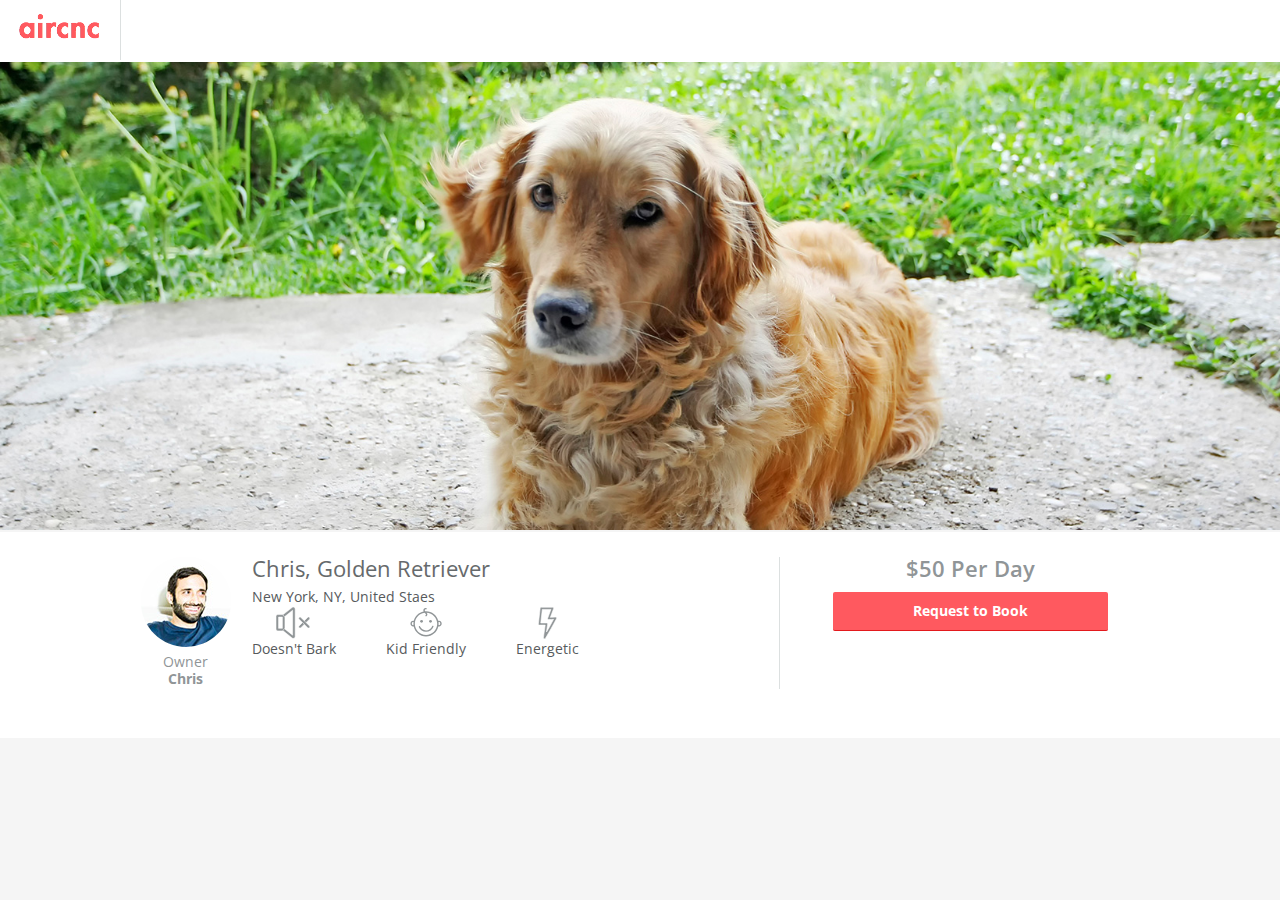
<file: aircnc/index.html>
<!DOCTYPE html>
<html>
<head>
  <title>AirCnC - Rent a Cat or Dog</title>
  <link rel="stylesheet" href="css/reset.css">
  <link rel="stylesheet" href="css/style.css">
  <meta name="description" content="AirC&amp;C is the premiere site renting cute cats and canines">
  <link href='https://fonts.googleapis.com/css?family=Open+Sans:400,700,600' rel='stylesheet' type='text/css'>
  <meta name="viewport" content="width=device-width, initial-scale=1">
</head>
<body>
	<header>
		<img src="images/logo.png" alt="AirCnC Logo" class="logo">
	</header>

	<div class="hero">
		<img src="images/dog-hero-image.png" alt="Golden Retriever">
	</div>

	<section class= " clearfix info">
		<div class="container">
			<div class="profile column">
				<div class="owner-details column">
					<img src="images/chris-castiglione.png" alt="owner">
					<h2>Owner</h2>
					<h2 style="font-weight: bold;">Chris</h2>
				</div>

				<div class="clearfix pet-details column">
					<h1>Chris, Golden Retriever</h1>
					<p class="location">New York, NY, United Staes</p>
					<div class="icons column">
						<div class="icon">
							<img src="images/icons/mute.svg" alt="Doesn't Bark">
							<h5>Doesn't Bark</h5>
						</div>
						<div class="icon">
							<img src="images/icons/baby.svg" alt="Kid Friendly">
							<h5>Kid Friendly</h5>
						</div>
						<div class="icon">
							<img src="images/icons/lightning.svg" alt="Energetic">
							<h5>Energetic</h5>	
						</div>
					</div>
				</div>
			</div>

			<div class="booking column">
				<h2 class="price">$50 <span class="time">Per Day</span></h2>
				<a href="#" class="button"> Request to Book</a>
			</div>
		</div>
	</section>
  
  
</body>
</html>
</file>
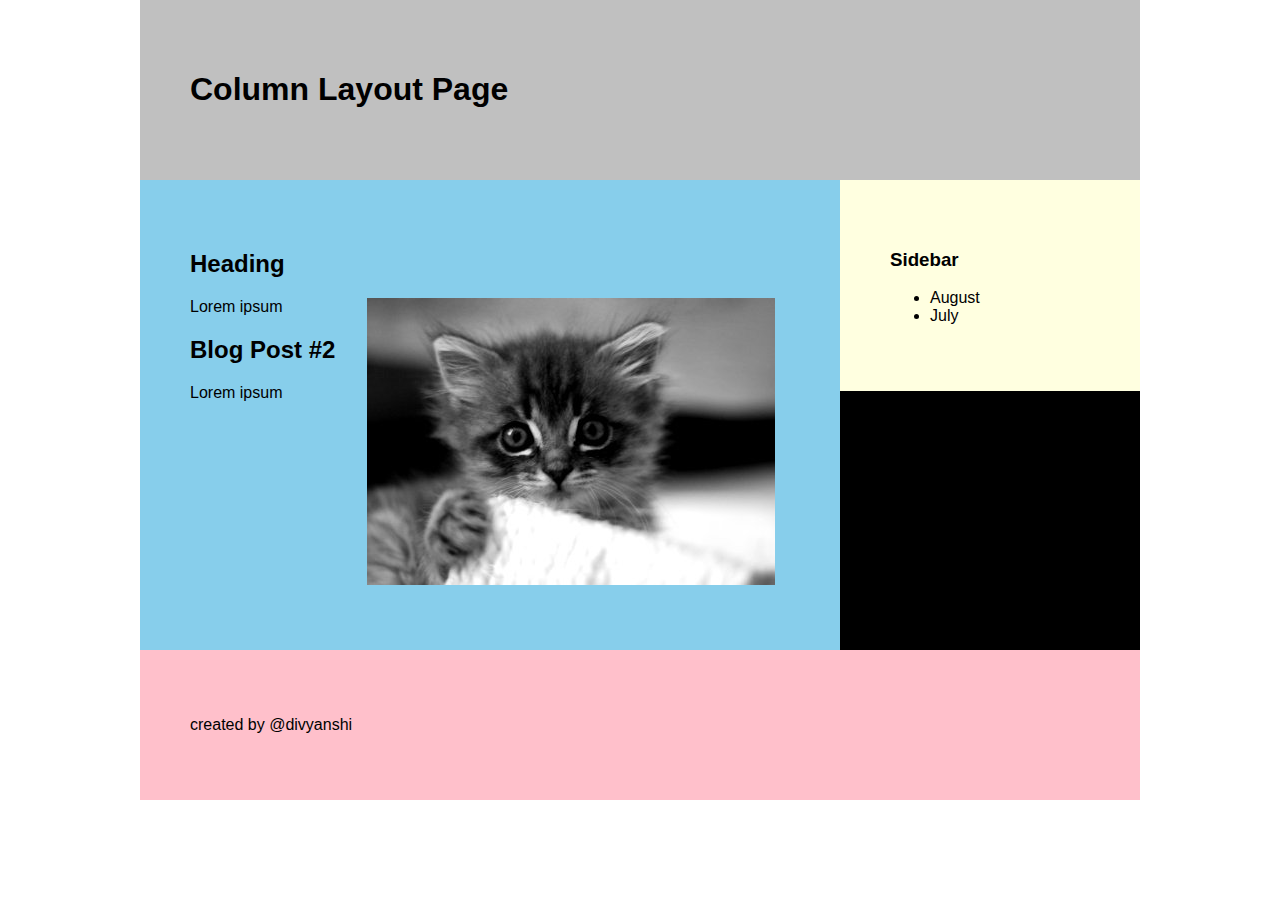
<file: column-layout/index.html>
<!DOCTYPE html>
<html lang="en">
  <head>
    <meta charset="utf-8">
    <meta http-equiv="X-UA-Compatible" content="IE=edge">
    <meta name="viewport" content="width=device-width, initial-scale=1">
    <meta name="description" content="">
    <meta name="author" content="Chris Castiglione, and the One Month team">	
		<title>Column Layout</title>
		
		<!-- external CSS link -->
		<link rel="stylesheet" href="css/normalize.css">
		<link rel="stylesheet" href="css/style.css">
	</head>

	<body>

		<div id= "container">

			<div id = "header">
				<h1> Column Layout Page</h1>
			</div>

			<div id = "main">
				<h2>Heading</h2>
				<img src="images/kitten.jpg" alt="kitten" class="alignright">
				<p> Lorem ipsum</p>
				<h2>Blog Post #2</h2>
				<p>Lorem ipsum</p>
			</div>
			
			<div id="sidebar">
				<h3>Sidebar</h3>
				<ul>
					<li>August</li>
					<li>July</li>
				</ul>
			</div>

			<div class="clear"> </div>
			
			<div id = "footer">
			<p>	created by @divyanshi
			</p>
			</div>
			
		</div>


	</body>
</html>
</file>
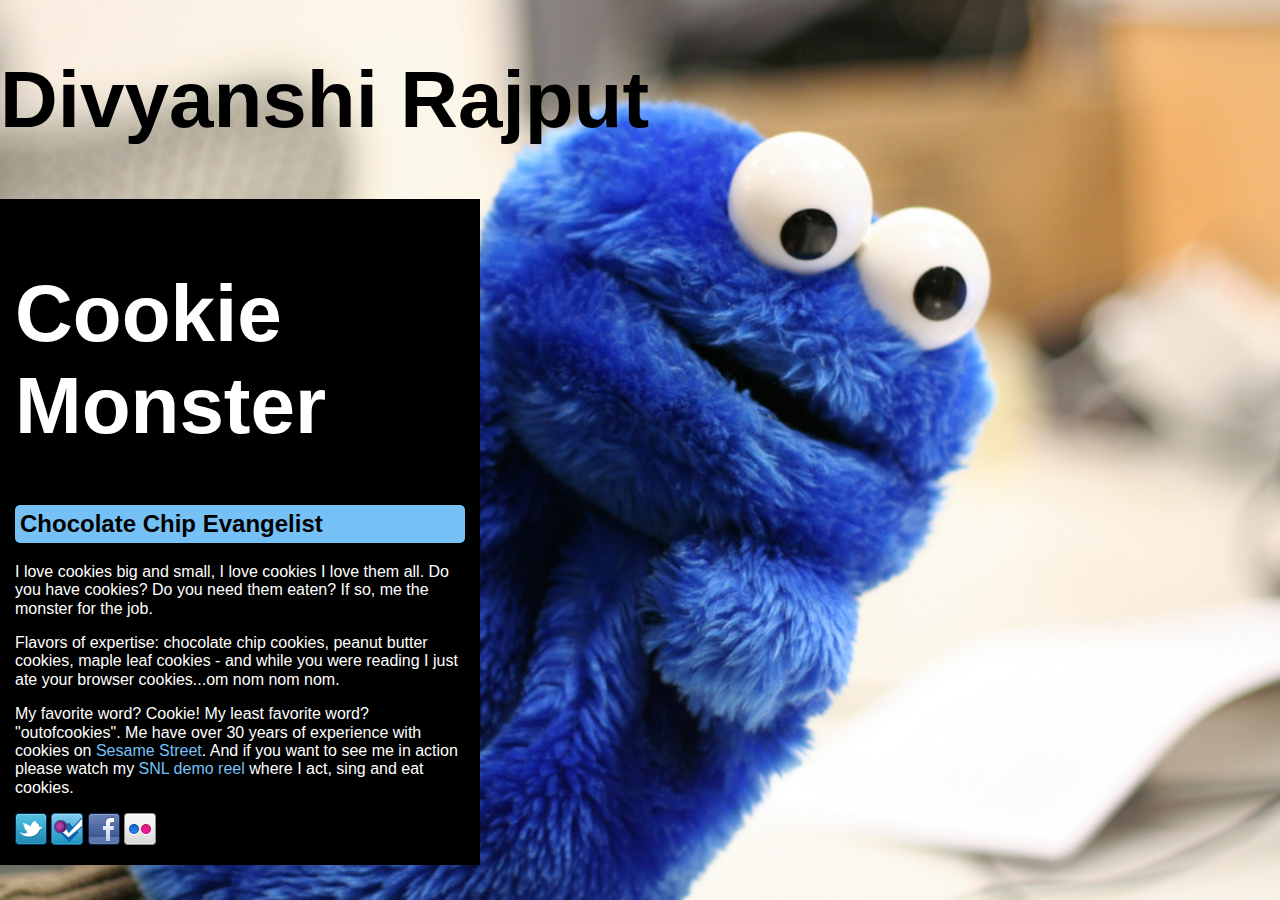
<file: cookie-monster/index.html>
<!DOCTYPE html>
<html lang="en">
<head>
    	<meta charset="utf-8">
    	<meta name="keywords" content="cookies, c, monster, Sesame Street">
    	<meta name="description" content="I love cookies big and small, I love cookies I love them all.">

		<title>Cookie Monster</title>
		
		<!-- external CSS link -->
		<link rel="stylesheet" href="css/normalize.css">
		<link rel="stylesheet" href="css/style.css">
</head>

<body>
	<h1> Divyanshi Rajput </h1>
	<div id="container">
	<!-- START HERE --> 

		<h1> Cookie Monster </h1>
		<h2> Chocolate Chip Evangelist </h2>
		
		<p>I love cookies big and small, I love cookies I love them all. Do you have cookies? Do you need them eaten? If so, me the monster for the job.</p>

		<p>Flavors of expertise: chocolate chip cookies, peanut butter cookies, maple leaf cookies - and while you were reading I just ate your browser cookies...om nom nom nom.</p>

		<p>My favorite word? Cookie! My least favorite word? "outofcookies". Me have over 30 years of experience with cookies on <a href="http://www.sesamestreet.org/" target="_blank">Sesame Street</a>. And if you want to see me in action please watch my <a href="http://www.youtube.com/watch?v=C-PkQRh3QXA" target="_blank"> SNL demo reel </a> where I act, sing and eat cookies.</p>

		<a href="https://twitter.com/#!/mewantcookie" target="_blank">
		<img src="images/social-twitter.png" alt="Twitter">
		</a>

		<a href="https://foursquare.com/v/kaufman-astoria-studios/4b43c364f964a520f5e825e3" target="_blank">
		<img src="images/social-foursquare.png" alt="Foursquare">
		</a>

		<a href="https://www.facebook.com/pages/Cookie-Monster-should-host-Saturday-Night-Live/130316933655526" target="_blank">
		<img src="images/social-facebook.png" alt="Facebook">
		</a>

		<a href="http://www.flickr.com/photos/tags/cookies" target="_blank">
		<img src="images/social-flickr.png" alt="Flickr">
		</a>

	



		

	<!-- END HERE --> 
	</div><!-- #container --> 
</body>
</html>
</file>
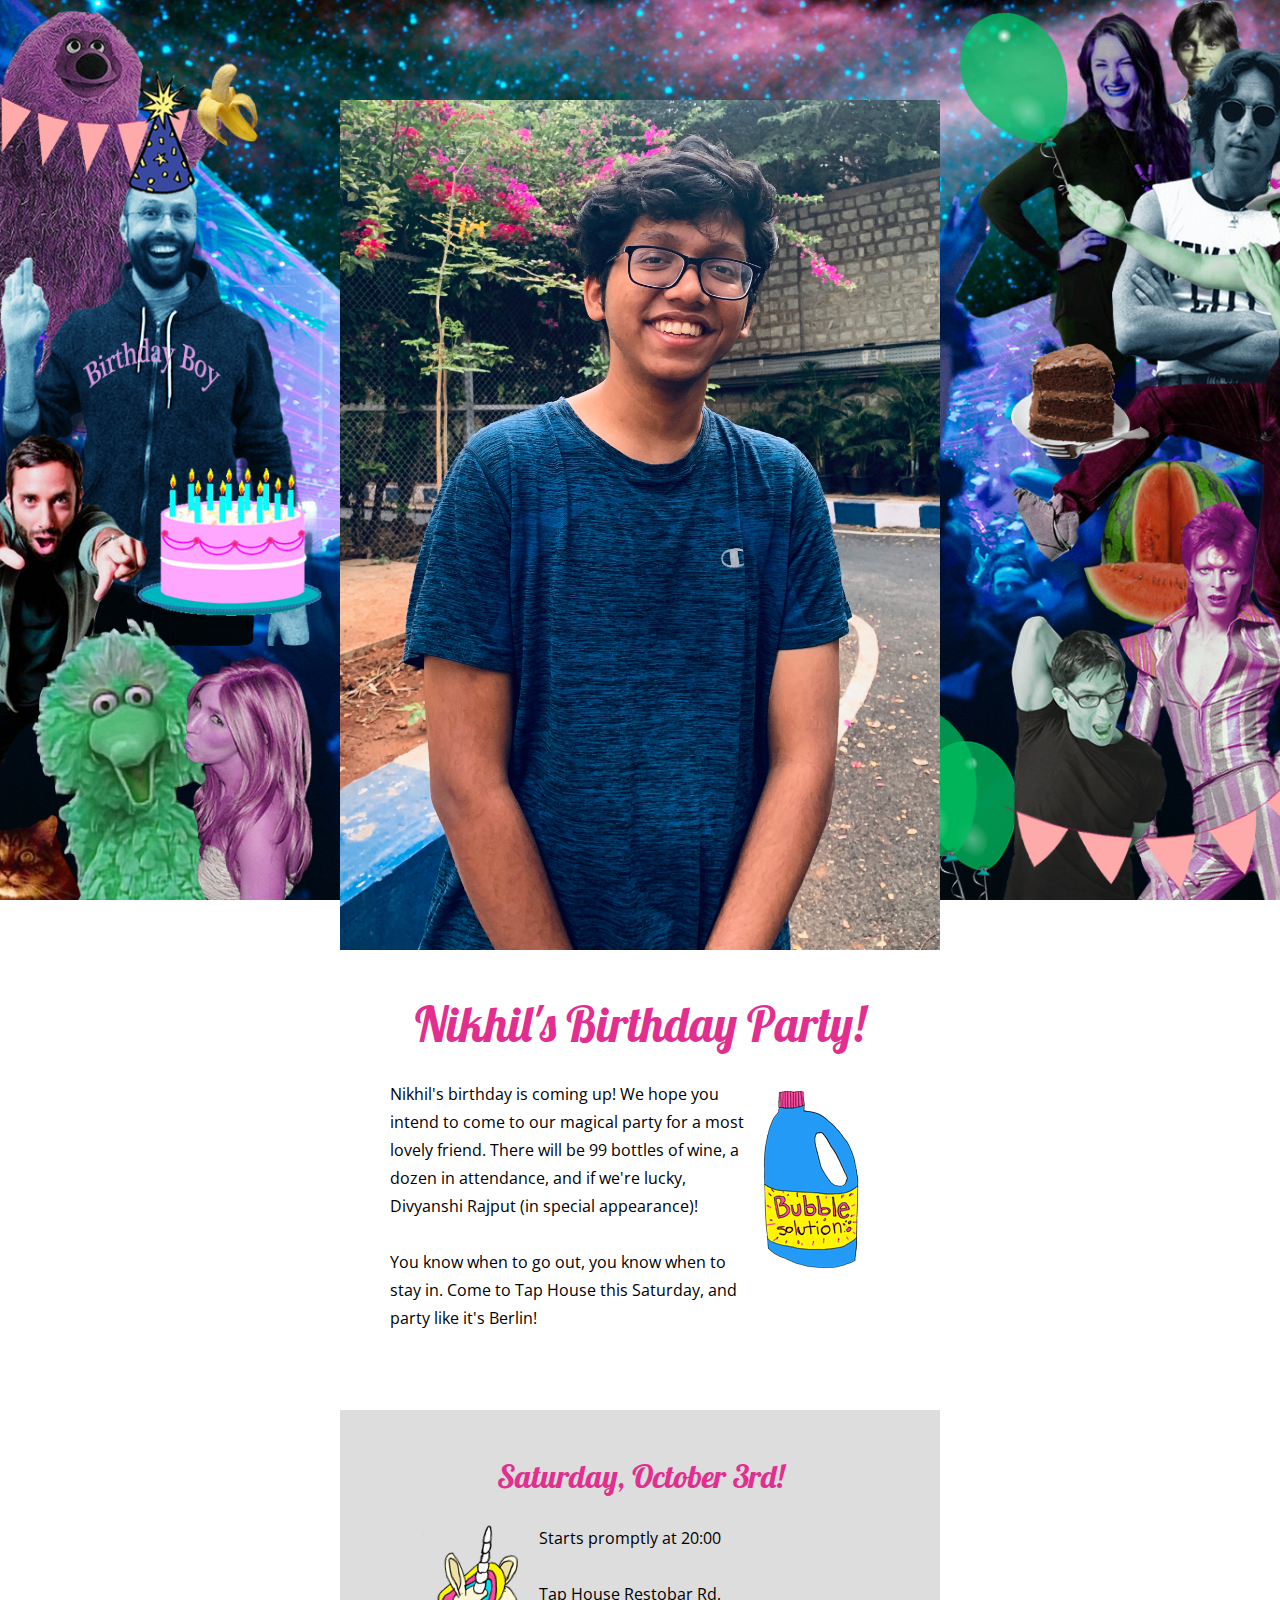
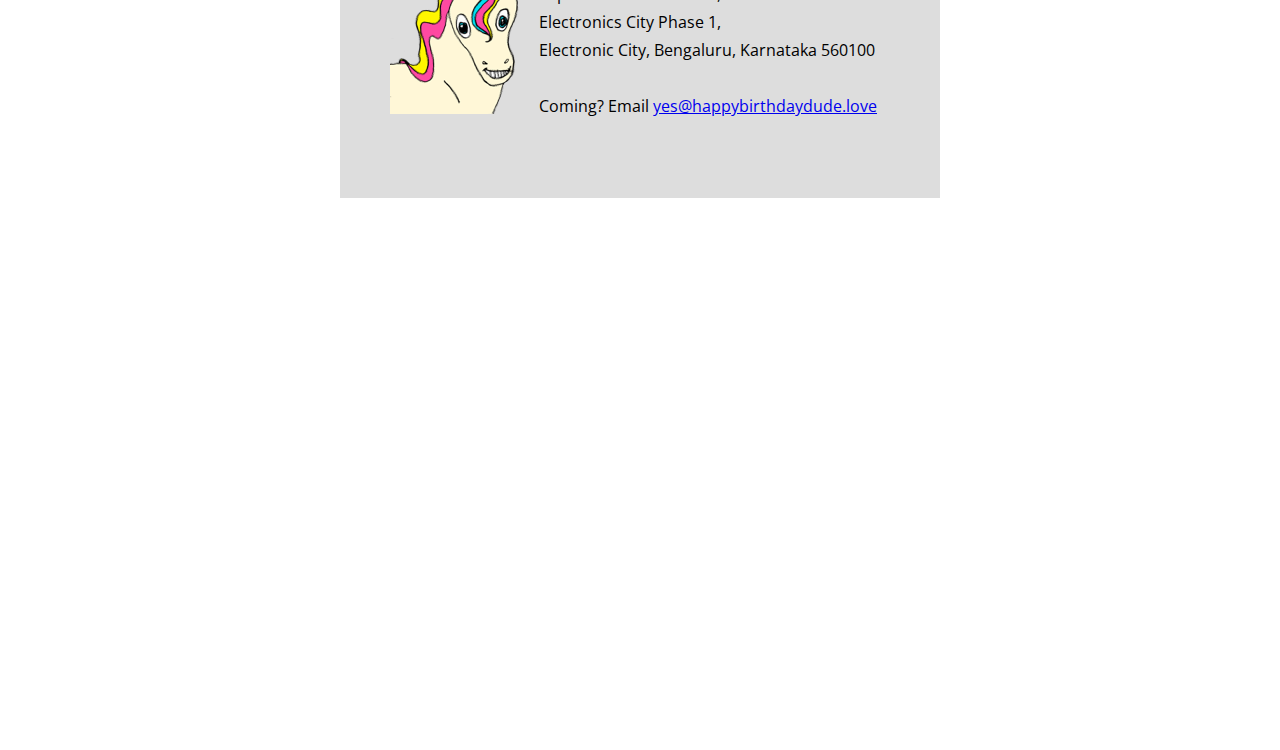
<file: happy-birthday/index.html>
<!DOCTYPE html>
<html>
  <head>
    <title>Happy Birthday Nikhil!</title>
    <meta name="description" content="Happy Birthday Alexis!">
    <link rel="stylesheet" href="css/reset.css">
    <link rel="stylesheet" href="css/style.css">
    <link rel="stylesheet" href="css/small.css" media="(max-width: 630px)">
    <link href='https://fonts.googleapis.com/css?family=Open+Sans:300,700|Lobster' rel='stylesheet' type='text/css'>
    <meta name="viewport" content="width=device-width, initial-scale=1">
  </head>
  <body>
    <div class="container">
      <section style="background: transparent;" class="boy">
        <img src="images/IMG_E9299.JPG" alt="Nikhil">
      </section>
      
      <section class="clearfix intro">
        <h1>Nikhil's Birthday Party!</h1>
        
        <aside class="right">
          <img src="images/bubble-bottle.png" alt="bubble-bottle">
        </aside>
          
        <p>Nikhil's birthday is coming up! We hope you intend to come to our magical party for a most lovely friend. There will be 99 bottles of wine, a dozen in attendance, and if we're lucky, Divyanshi Rajput (in special appearance)!</p>
        
        <p>You know when to go out, you know when to stay in. Come to Tap House this Saturday, and party like it's Berlin!</p>

      </section>
        
      <section class="clearfix contact">
        <h2>Saturday, October 3rd!</h2>
        
        <aside class="left">
          <img src="images/unicorn.png" alt="unicorn">
        </aside>
        
        <p>Starts promptly at <time>20:00</time></p>
        
        <p>Tap House Restobar Rd,
            <br> 
            Electronics City Phase 1,
            <br> 
            Electronic City, Bengaluru, Karnataka 560100
        </p>

        <p>Coming? Email <a href="mailto:yes@happybirthdaydude.love?Subject=Yes I'm coming.">yes@happybirthdaydude.love</a>
        </p>
        
      </section>

      <section>
        <iframe src="https://www.google.com/maps/embed?pb=!1m14!1m8!1m3!1d15560.266805564757!2d77.665019!3d12.8389663!3m2!1i1024!2i768!4f13.1!3m3!1m2!1s0x0%3A0x78ba50e51549bcb3!2sTap%20House%202.0%20Bar%20%26%20Kitchen!5e0!3m2!1sen!2sin!4v1598007693304!5m2!1sen!2sin" width="600" height="450" frameborder="0" style="border:0;" allowfullscreen="" aria-hidden="false" tabindex="0">
        </iframe>
      </section>

    </div>
  </body>
</html>
</file>
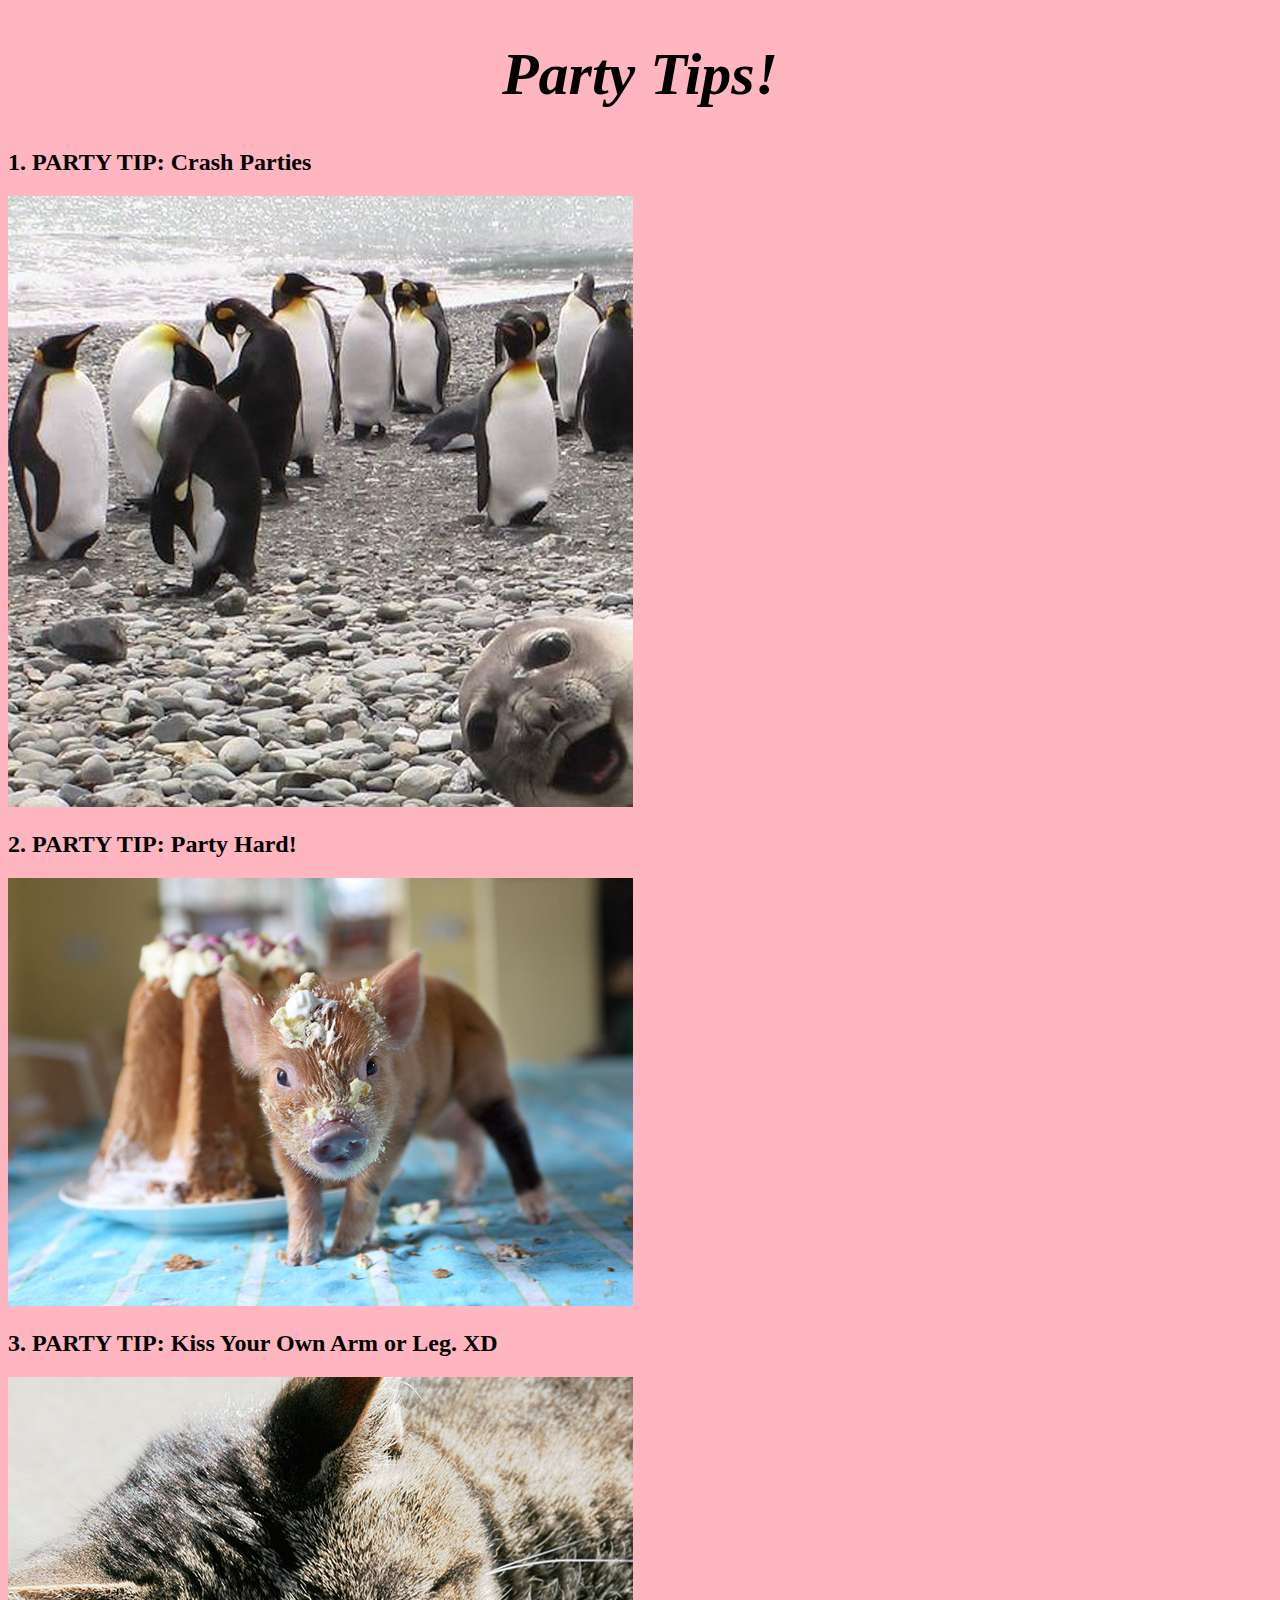
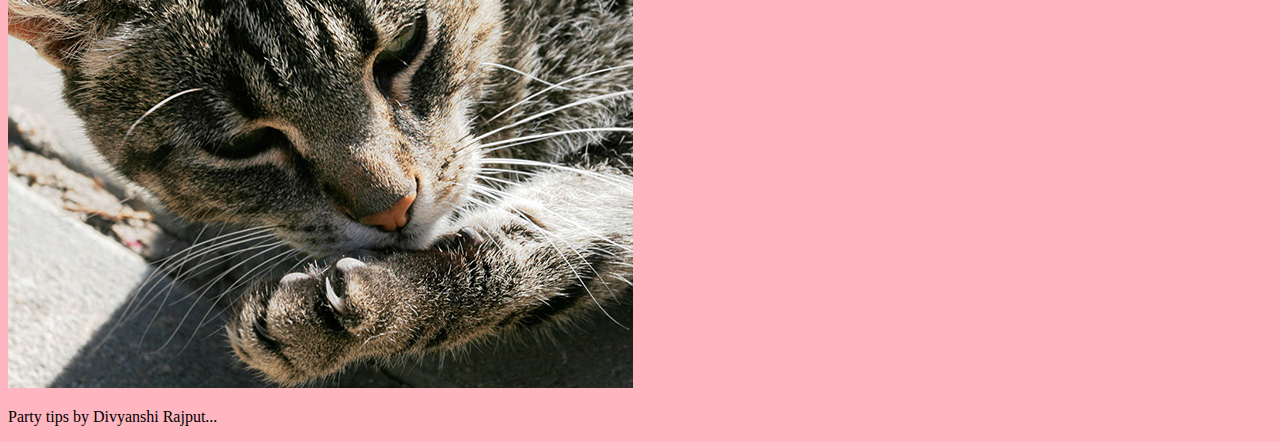
<file: index/index.html>
<!DOCTYPE html>
<html>
	<head>
			<title> Party Tips From Divyanshi! </title>
			<style>
				body {
					background-color: lightpink;
				}
				h1 {
					text-align: center;
					color: black;
					font-size: 60px;
					font-style: bold;
					font-style: italic;
					font-family: Lucida Console;
				}
				h2 {
					color: black;
					font-family: Lucida Console;
				}
			</style>
	</head>
	<body>
			<h1> Party Tips! </h1>
			<h2> 1. PARTY TIP: Crash Parties </h2>
			<img src="penguin-party.jpg" alt="penguin-party">
			<h2> 2. PARTY TIP: Party Hard! </h2>
			<img src="piglet-cake.jpg" alt="cat-kiss">
			<h2> 3. PARTY TIP: Kiss Your Own Arm or Leg. XD </h2>
			<img src="cat-kiss.jpg" alt="cat-kiss">
			<p> Party tips by Divyanshi Rajput... </p>
	</body>

</html>
</file>
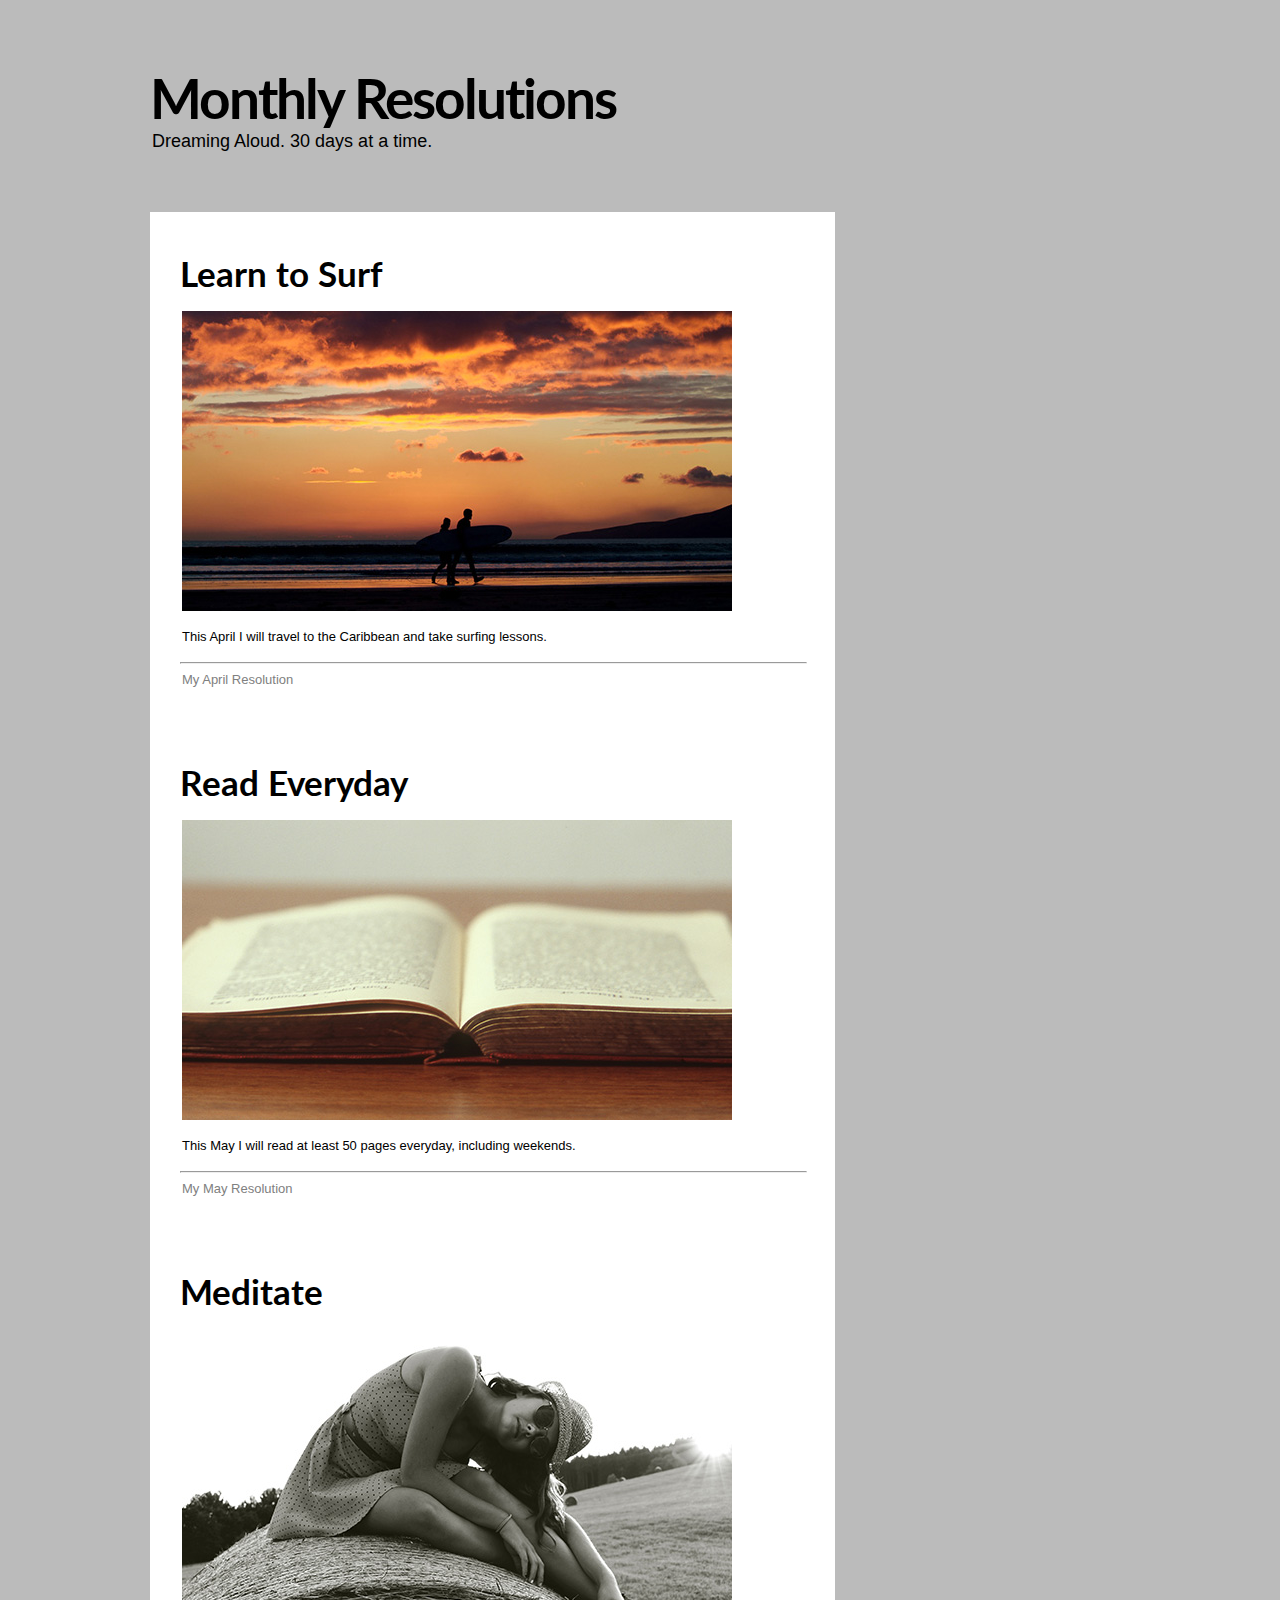
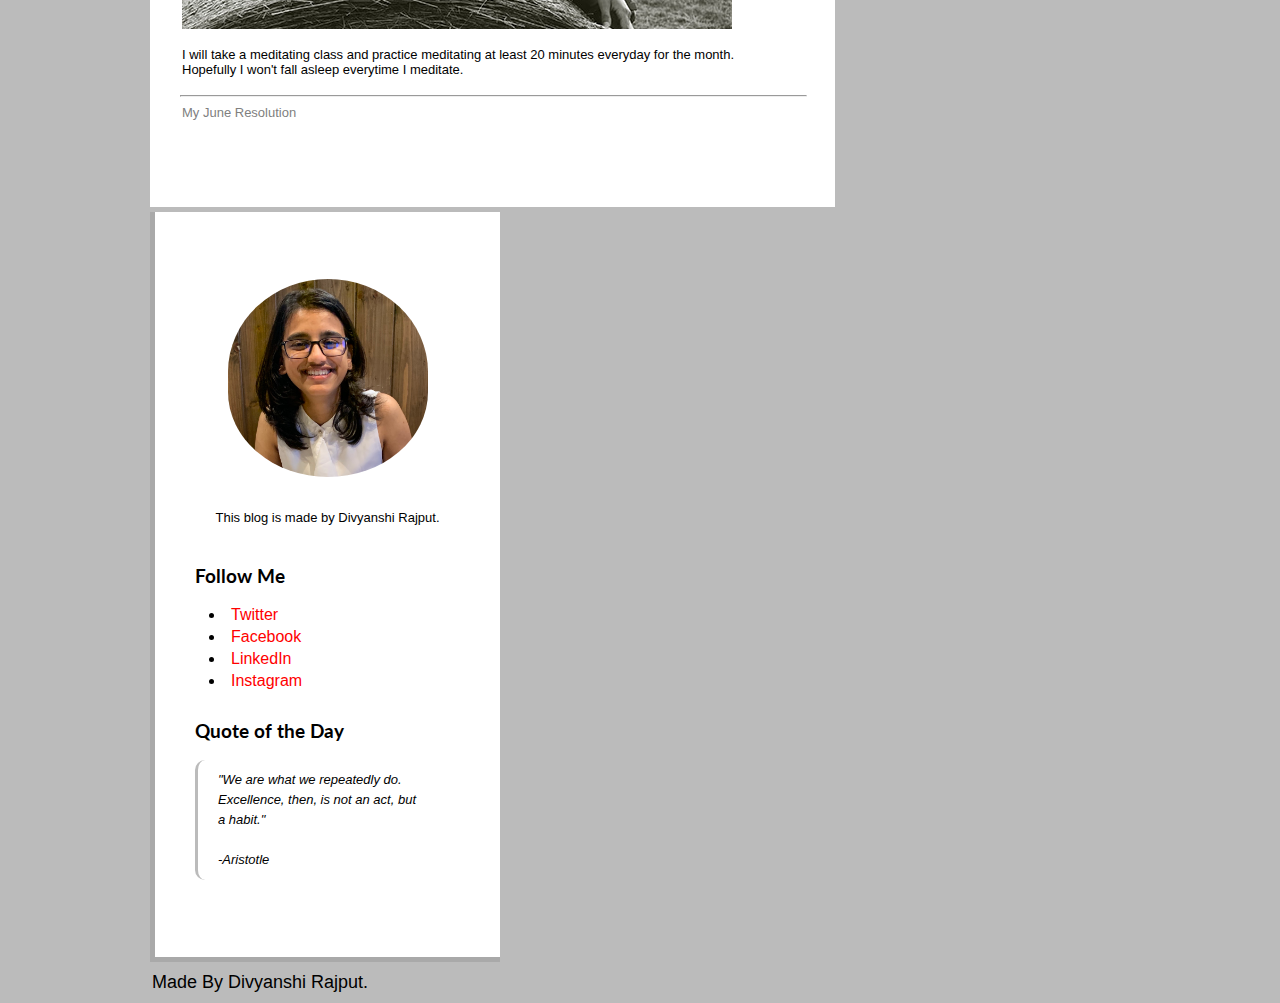
<file: monthly-resolutions/index.html>
<!DOCTYPE html>
<html lang="en">
  <head>
    <meta charset="utf-8">
    <meta http-equiv="X-UA-Compatible" content="IE=edge">
    <meta name="viewport" content="width=device-width, initial-scale=1">
    <meta name="description" content="">
    <meta name="author" content="Chris Castiglione, and the One Month team">
		<title>Monthly Resolutions by Divyanshi Rajput</title>
		<link href='http://fonts.googleapis.com/css?family=Lato' rel='stylesheet' type='text/css'>
		<link rel="stylesheet" href="css/normalize.css">
		<link rel="stylesheet" href="css/style.css">
	</head>
	<body>
		<div id= "container">
			<div id="header">
				<h1>Monthly Resolutions</h1>
				<p style="font-size: 18px;">Dreaming Aloud. 30 days at a time.</p>
			</div>
			
			<div id="main">
				<h2>Learn to Surf</h2>
				<p>
					<img src="images/surfing.jpg">
					<br>
					This April I will travel to the Caribbean and take surfing lessons.
				</p>
				<hr style="width:100%;text-align:center;margin-left:0 ">
				<p style="color: grey"> My April Resolution </p>
				<br>
				<br>
				<br>
				<h2>Read Everyday</h2>
				<p>
					<img src="images/book.jpg">
					<br>
					This May I will read at least 50 pages everyday, including weekends.
				</p>
				<hr style="width:100%;text-align:center;margin-left:0 ">
				<p style="color: grey"> My May Resolution </p>
				<br>
				<br>
				<br>
				<h2>Meditate</h2>
				<p>
					<img src="images/meditate-girl.jpg">
					<br>
					I will take a meditating class and practice meditating at least 20 minutes everyday for the month.
					<br>
					Hopefully I won't fall asleep everytime I meditate.
				</p>
				<hr style="width:100%;text-align:center;margin-left:0 ">
				<p style="color: grey"> My June Resolution </p>
				
			</div>

			<div id="sidebar">
				<p style="text-align: center; padding-left: 0;">
					<img src="images/image.jpg" class = "me">
					<br>
					<br>
					This blog is made by Divyanshi Rajput.
					<br>
					<h3>Follow Me</h3>
					<ul>
						<a href="https://twitter.com/Divyanshi2241" target="_blank">
						<li><span style="color: red;">Twitter</span></li>
						</a>
						<a href="https://www.facebook.com/dibbu2241" target="_blank">
						<li><span style="color: red;">Facebook</span></li>
						</a>
						<a href="https://www.linkedin.com/in/divyanshi-rajput-3654171aa/" target="_blank">
						<li><span style="color: red;">LinkedIn</span></li>
						</a>
						<a href="https://www.instagram.com/" target="_blank">
						<li><span style="color: red;">Instagram</span></li>
						</a>
					</ul>
					
					<h3>Quote of the Day</h3>
					<div class="vl">
						<p class="quote">
							"We are what we repeatedly do.
							<br>
							   Excellence, then, is not an act, but
							<br>
							   a habit."
							<br>
							<br>
							-Aristotle
						</p>
					</div>
				</p>
			</div>
			<div class="clear"> </div>
			<div id = "footer">
				<p style="font-size: 18px; padding-top: 10px;">Made By Divyanshi Rajput.</p>
				
			</div>

		</div>
	
	</body>
</html>
</file>
<file: aircnc/css/style.css>
/*
 * General/Utility Styles
*/

* {
  -moz-box-sizing: border-box; /* Firexfox */
  -webkit-box-sizing: border-box; /* Safari/Chrome/iOS/Android */
  box-sizing: border-box; /* IE */
}

body {
  margin: 0;
  background: rgb(245, 245, 245);
  font-family: 'Open Sans', arial, sans-serif;
  font-size: 0.875rem;
  color: rgb(86, 90, 92);
}

.clearfix:after {
  content: "";
  display: table;
  clear: both;
}

a {
  font-weight: bold;
  color: rgb(255, 89, 95);
  text-decoration: none;
}

strong {
  font-weight: 600;
}


/*
 * Button styles
*/

.button {
  background: rgb(255, 89, 95);
  color: white;
  text-decoration: none;
  display: block;
  padding: 0.75rem 5rem;
  border-bottom: 1px solid rgb(227, 25, 29);
  border-radius: 2px;
  width: 95%;
  margin:  auto;
}

header{
  background: #FFF;
}

header .logo{
  border-right: 1px solid #DCE0E0; 
}

h1{
  color: #666A6C;
  font-size: 1.375rem;
}

.hero img{
  width: 100%;
}

.info{
  padding: 25px;
  background: #FFF;
  text-align: center;
}

.info h1{
  margin-bottom: 5px;
}

.info .profile{
  margin-bottom: 1.5rem;
}

.info .owner-details img{
  border-radius: 50%;
  margin-bottom: 6px;
}

.info h2{
  color: #909597;

}

.info .icon{
  float: left;
  width: 33.3%;
}

.info .icon img{
  height: 2rem;
  margin-bottom: 3px;
}

.info .booking h2{
  font-weight: 600;
  font-size: 22px;
  margin-bottom: 13px;
}

.info h2.price time{
  font-size: 1rem;
}

@media only screen and (min-width: 1060px){
  .container{
    width: 1040px;
    margin: 0 auto;
  }

  .column {
    float: left;
  }

  .button {
   width: 275px;
   margin: auto;
   }

  .info h1 {
   margin-bottom: 11px;
  }

  .info h2 {
    margin-bottom: 3px;
  }

  .info .profile{
    width: 660px;
    border-right: 1px solid #DCE0E0;
  }

  .info .booking{
    width: 380px;
  }

  .info .owner-details{
    width: 20%;
  }


  .info .pet-details {
    width: 400px;
    text-align: left;
  }

  .info .pet-details .icon {
    width: inherit;
    margin-right: 50px;
  }

  .info .pet-details .icon img {
    display: block;
    margin: 3px auto 3px;
  }
}







}
</file>
<file: column-layout/css/style.css>
/*
Project Name: Column Layout
Author: Chris Castiglione @ onemonthhtml.com
Developed @ One Month in NYC
*/



/*----------------------------------------------------------------------------- 
=01 BASE STYLES 
-----------------------------------------------------------------------------*/

/* Box Model Hack */
* {
     -moz-box-sizing: border-box; /* Firexfox */
     -webkit-box-sizing: border-box; /* Safari/Chrome/iOS/Android */
     box-sizing: border-box; /* IE */
     /*background-color: black;
     color: white;*/
}

/* Clear Class */
.clear {
	clear: both;
}

.alignleft {
	float: left;
	margin: 0 15px 15px 0;
}

.alignright {
	float: right;
	margin: 0 15px 15px 0;
}

/*img{
	float: right;
}*/
/*
.blue {
	color: blue;
}

.red {
	color: red;
}*/

#container{
	background-color: black;
	width: 1000px;
	margin: 0 auto 0 auto;

}

#header{
	background-color: Silver;
	padding: 50px;

}

#main{
	background-color: SkyBlue;
	width: 700px;
	padding: 50px;
	float: left;
}

#sidebar{
	background-color: lightyellow;
	padding: 50px;
	width: 300px;
	float: left;
	/*height: 595px;*/
}

#footer{
	background-color: Pink;
	padding: 50px;
}
/*----------------------------------------------------------------------------- 
=02 LAYOUT 
-----------------------------------------------------------------------------*/
</file>
<file: cookie-monster/css/style.css>
/* 

Project Name: Cookie Monster 
Client: Cookie Monster
Author: Chris Castiglione | www.twitter.com/castig | www.castig.org 
Developed @ One Month in NYC 

*/

body {
	background: url("../images/cookie-monster.jpg");
	/*background: url('../images/cookie-monster.jpg');*/
	/* the follow is the code to have the image display as a full page */
	background-position: center;
	background-attachment: fixed;
	-webkit-background-size: cover; /* the next 3 lines are "browser prefixes", they are necessary to include for CSS3 techniques */
	-moz-background-size: cover;
	-o-background-size: cover;
	background-size: cover;
}

#container {
	background: #000000;
	color: white;
	width: 450px;
	padding: 15px;

}

h1{
	font-size: 80px;
}

h2{
	background: #75c1f6;
	color: black;
	padding: 5px;
	border-radius: 5px;
}

a{
	color: #75c1f6;
	text-decoration: none;
}
</file>
<file: happy-birthday/css/style.css>
/*
 * General Styles
*/


html{
  font-size: 100%;
}

h1 {
  font-size: 3rem;
}

body {
  background: url('../images/space-background.png');
  /*background: #DDD;*/
  font-family: 'Open Sans', arial, sans-serif;
  background-size: cover;
  background-position: center;
  background-attachment: fixed;
}

* {
  -moz-box-sizing: border-box; /* Firexfox */
  -webkit-box-sizing: border-box; /* Safari/Chrome/iOS/Android */
  box-sizing: border-box; /* IE */
}

.clearfix:after {
  content: "";
  display: table;
  clear: both;
}

p {
  font-size: 1rem;
  line-height: 1.75;
  margin-bottom: 28px;
}

strong {
  font-weight: bold;
}

ul li {
  list-style: decimal inside;
}

/*
 * Heading Styles
*/


h1, h2 {
  font-family: 'Lobster', cursive;
  color: #e22f8f;
  text-align: center;
  margin-bottom: 32px;
}



h2 {
  font-size: 2rem;
}

/*
 * Container Styles
*/

.container {
  width: 600px;
  margin: 100px auto;
  background: #DDD;
  /*padding: 70px;*/
}

.container section:nth-child(even){
  background-color: white;
}

.boy{
  line-height: 0;
  background: transparent;
}

aside{
  margin-right: 20px;
}

aside.left {
  float: left;

}

aside.right{
  float: right;
}

section.intro{
  background: white;
}

section.intro, section.contact{
  padding: 50px;
}

.boy img{
  width: 100%;
}
</file>
<file: happy-birthday/css/small.css>
.container{
	width: 100%;
	margin: 0;
	padding: 0;
}

.boy img{
	border-radius: 0;
}

aside.right {
	text-align: center;
	float: inherit;
}

aside.left {
	text-align: center;
	float: inherit;
}
</file>
<file: monthly-resolutions/css/style.css>
/* 
Project Name: Monthly Resolutions
Client: One Month
Author: Christopher Castig | @castig
*/


/*----------------------------------------------------------------------------- 
01=BASE   
-----------------------------------------------------------------------------*/

/* Box Model Hack */
* {
     -moz-box-sizing: border-box; /* Firexfox */
     -webkit-box-sizing: border-box; /* Safari/Chrome/iOS/Android */
     box-sizing: border-box; /* IE */
}

.clear {
	clear: both;
}

body{
	background-color: #BBB;
}

/*----------------------------------------------------------------------------- 
02=LAYOUT  
-----------------------------------------------------------------------------*/
#container
{
	width: 100%;
	height: 2000px;
	background-color: #BBB;
	padding-top: 65px;
	padding-left: 150px;
	padding-right: 150px;
}

#header
{
	background-color: #BBB;
	padding-bottom: 50px;
}
/*----------------------------------------------------------------------------- 
03=MAIN  
-----------------------------------------------------------------------------*/
#main
{
	margin: auto;
	border-style: solid;
	border-color: #BBB;
	border-width:  0 15px 5px 0 ;
	width: 700px;
	height: 1600px;
	float:left;
	background-color: white;
	padding: 30px;
}

#sidebar
{
	border-width: 0 0 5px 5px;
	margin: auto;
	border-style: solid;
	border-color: darkgrey;
	width: 350px;
	height: 750px;
	float: left;
	background-color: white;
	padding: 60px 30px 30px 30px;

}

#footer
{
	background-color: #BBB;
	width:700px;
}

h1{
	width: 500px;
	letter-spacing: -2px;
	margin: 0;
	font-family: 'Lato';
	font-size: 55px;
}

h2{
	margin: 10px 0;
	font-family: 'Lato';
	font-size: 35px;
}

h3{
	font-family: 'Lato';
	padding-left: 10px;
	margin-top: 30px;
}
p{
	padding-left: 2px;
	padding-bottom: 10px;
	margin: 0;
	font-size: 13px;
}

img{
	padding-bottom: 15px;
	padding-top: 7px;
}

ul{
	list-style-position: inside;
	padding: 0px 20px;
}

a{
	text-decoration: none;
}

li{
	margin: 4px;
	color: black;
}
.me{
	padding: auto;
	vertical-align: center;
	width: 200px; 
	height: 220px;
	border-radius: 20cm;
}

.vl {
  border-left: 3px solid #BBB;
  border-radius: 10px;
  height: 120px;
  margin-left: 10px;
}

.quote{
	padding-top: 10px;
	padding-left: 20px;
	line-height: 20px;
	font-style: italic;
}
</file>
